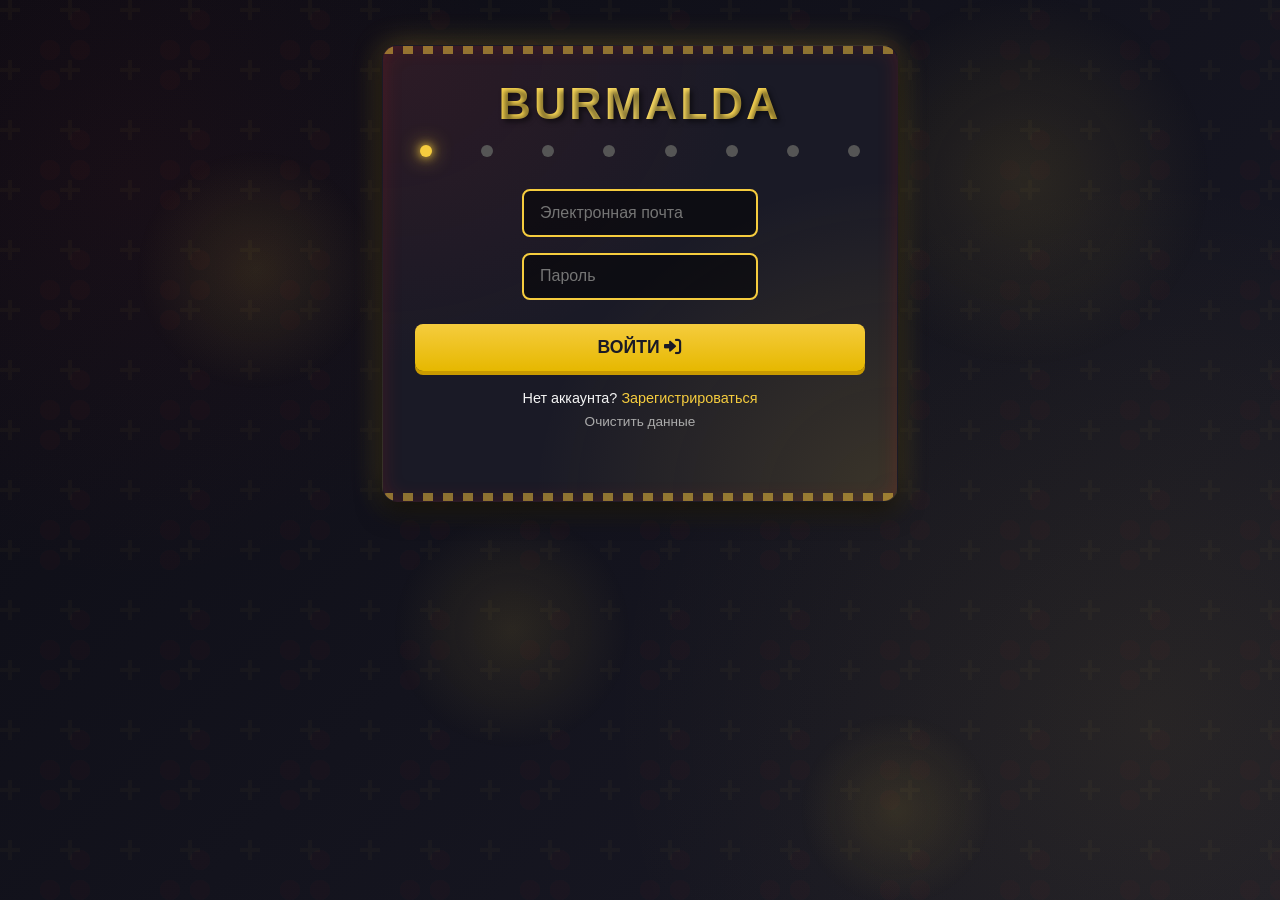
<file: index.html>
<!DOCTYPE html>
<html lang="en">
<head>
    <meta charset="UTF-8">
    <meta name="viewport" content="width=device-width, initial-scale=1.0">
    <title>Casino Slot Machine</title>
    <link rel="stylesheet" href="styles.css">
    <link href="https://cdnjs.cloudflare.com/ajax/libs/font-awesome/6.0.0-beta3/css/all.min.css" rel="stylesheet">
    <style>
        /* Стили для кнопки выхода */
        .logout-button {
            background-color: #ff3b3b;
            color: white;
            border: none;
            padding: 8px 15px;
            border-radius: 5px;
            cursor: pointer;
            font-weight: bold;
            position: absolute;
            top: 15px;
            right: 15px;
            display: flex;
            align-items: center;
            gap: 5px;
            transition: background-color 0.3s;
        }
        
        .logout-button:hover {
            background-color: #d32f2f;
        }
    </style>
</head>
<body>
    <div class="casino-container">
        <!-- Кнопка выхода из аккаунта -->
        <button class="logout-button" id="logout-btn">
            <i class="fas fa-sign-out-alt"></i> ВЫЙТИ
        </button>
        
        <div class="title-section">
            <h1 class="casino-title">BURMALDA</h1>
            <div class="jackpot-lights">
                <div class="light"></div>
                <div class="light"></div>
                <div class="light"></div>
                <div class="light"></div>
                <div class="light"></div>
                <div class="light"></div>
                <div class="light"></div>
                <div class="light"></div>
            </div>
        </div>

        <div class="slot-machine">
            <div class="balance-display">
                <h2>Ваш баланс: <span class="balance-amount"></span>₴</h2>
            </div>

            <div class="bet-section">
                <label for="bet-amount">Введите вашу ставку:</label>
                <input type="number" id="bet-amount" min="1" max="50" value="5">
                <button class="spin-button">SPIN <i class="fas fa-sync"></i></button>
            </div>

            <div class="reels-container">
                <div class="reel" id="reel1">
                    <div class="symbols-container">
                        <div class="symbol">
                            <img src="images/7.png" alt="7" style="width: 80px; height: 80px;">
                        </div>
                        <div class="symbol">
                            <img src="images/$.png" alt="$" style="width: 80px; height: 80px;">
                        </div>
                        <div class="symbol">
                            <img src="images/♦.png" alt="♦" style="width: 80px; height: 80px;">
                        </div>
                        <div class="symbol">
                            <img src="images/♥.png" alt="♥" style="width: 80px; height: 80px;">
                        </div>
                        <div class="symbol">
                            <img src="images/★.png" alt="★" style="width: 80px; height: 80px;">
                        </div>
                        <div class="symbol">
                            <img src="images/bar.png" alt="BAR" style="width: 80px; height: 80px;">
                        </div>
                    </div>
                </div>
                <div class="reel" id="reel2">
                    <div class="symbols-container">
                        <div class="symbol">
                            <img src="images/$.png" alt="$" style="width: 80px; height: 80px;">
                        </div>
                        <div class="symbol">
                            <img src="images/♦.png" alt="♦" style="width: 80px; height: 80px;">
                        </div>
                        <div class="symbol">
                            <img src="images/♥.png" alt="♥" style="width: 80px; height: 80px;">
                        </div>
                        <div class="symbol">
                            <img src="images/★.png" alt="★" style="width: 80px; height: 80px;">
                        </div>
                        <div class="symbol">
                            <img src="images/bar.png" alt="BAR" style="width: 80px; height: 80px;">
                        </div>
                        <div class="symbol">
                            <img src="images/7.png" alt="7" style="width: 80px; height: 80px;">
                        </div>
                    </div>
                </div>
                <div class="reel" id="reel3">
                    <div class="symbols-container">
                        <div class="symbol">
                            <img src="images/♦.png" alt="♦" style="width: 80px; height: 80px;">
                        </div>
                        <div class="symbol">
                            <img src="images/♥.png" alt="♥" style="width: 80px; height: 80px;">
                        </div>
                        <div class="symbol">
                            <img src="images/★.png" alt="★" style="width: 80px; height: 80px;">
                        </div>
                        <div class="symbol">
                            <img src="images/bar.png" alt="BAR" style="width: 80px; height: 80px;">
                        </div>
                        <div class="symbol">
                            <img src="images/7.png" alt="7" style="width: 80px; height: 80px;">
                        </div>
                        <div class="symbol">
                            <img src="images/$.png" alt="$" style="width: 80px; height: 80px;">
                        </div>
                    </div>
                </div>
            </div>
            
            <div class="deposit-section">
                <button class="deposit-button">ДОДЕП</button>
            </div>
        </div>
    </div>

    <script>
        document.addEventListener('DOMContentLoaded', function() {
            // Simple animation for the lights
            const lights = document.querySelectorAll('.light');
            setInterval(() => {
                lights.forEach((light, index) => {
                    setTimeout(() => {
                        light.classList.toggle('active');
                    }, index * 100);
                });
            }, 1000);
            
            // Define symbols for the slot machine
            const symbols = [
                'images/7.png',
                'images/$.png',
                'images/♦.png',
                'images/♥.png',
                'images/★.png',
                'images/bar.png'
            ];
            const symbolValues = {
                'images/7.png': 0.6,
                'images/$.png': 0.3,
                'images/♦.png': 0.35,
                'images/♥.png': 0.4,
                'images/★.png': 0.2,
                'images/bar.png': 0.45
            };
            
            // Slot machine animation
            const spinButton = document.querySelector('.spin-button');
            const reels = document.querySelectorAll('.reel');
            let isSpinning = false;
            let currentResults = ['images/7.png', 'images/$.png', 'images/♦.png']; // Default starting symbols
            
            // Generate random symbol
            function getRandomSymbol() {
                return symbols[Math.floor(Math.random() * symbols.length)];
            }
            
            spinButton.addEventListener('click', function() {
                if (isSpinning) return;
                
                // Get bet amount
                const betAmount = parseInt(document.getElementById('bet-amount').value);
                if (isNaN(betAmount) || betAmount < 1) {
                    alert('Пожалуйста, введите корректную ставку!');
                    return;
                }
                
                // Check if player has enough balance
                const currentBalanceElement = document.querySelector('.balance-amount');
                const currentBalance = parseInt(currentBalanceElement.textContent);
                
                if (currentBalance < betAmount) {
                    alert('Недостаточно средств на балансе!');
                    return;
                }
                
                isSpinning = true;
                spinButton.disabled = true;
                spinButton.classList.add('disabled');
                
                // Reset win animation if active
                const container = document.querySelector('.casino-container');
                container.classList.remove('win-animation');
                
                // Generate new random results for this spin
                const newResults = [getRandomSymbol(), getRandomSymbol(), getRandomSymbol()];
                
                // Animate each reel with different timing
                reels.forEach((reel, index) => {
                    const symbolsContainer = reel.querySelector('.symbols-container');
                    
                    // Reset position
                    symbolsContainer.style.transition = 'none';
                    symbolsContainer.style.transform = 'translateY(0)';
                    
                    // Clone the symbols for continuous rotation
                    symbolsContainer.innerHTML = '';
                    
                    // Add 4 sets of symbols for smooth animation (original set + extras for animation)
                    for (let i = 0; i < 4; i++) {
                        symbols.forEach(symbol => {
                            const div = document.createElement('div');
                            div.className = 'symbol';

                            // Создаем тег <img> для каждой картинки
                            const img = document.createElement('img');
                            img.src = symbol; // Устанавливаем путь к изображению
                            img.alt = symbol.split('/').pop().split('.')[0]; // Устанавливаем описание (имя файла без расширения)
                            img.style.width = '80px';
                            img.style.height = '80px';

                            // Добавляем <img> в div
                            div.appendChild(img);
                            symbolsContainer.appendChild(div);
                        });
                    }
                    
                    // Instead of adding a separate final symbol, we'll make
                    // sure the correct symbol from the last set is positioned in the center
                    symbols.forEach(symbol => {
                        const div = document.createElement('div');
                        div.className = 'symbol';

                        // Создаем тег <img> для каждой картинки
                        const img = document.createElement('img');
                        img.src = symbol;  // Устанавливаем путь к изображению
                        img.alt = symbol.split('/').pop().split('.')[0]; // Устанавливаем описание (имя файла без расширения)
                        img.style.width = '80px';
                        img.style.height = '80px';

                        // Добавляем <img> в div
                        div.appendChild(img);
                        symbolsContainer.appendChild(div);
                    });
                    
                    setTimeout(() => {
                        // Start spinning with smooth transition
                        symbolsContainer.style.transition = 'transform 3s cubic-bezier(.45,.05,.55,.95)';
                        
                        // Calculate final position to show the correct symbol
                        const symbolHeight = 100; // height of a symbol in pixels
                        // Calculate the position that centers the symbol in the viewport
                        const symbolsCount = 4 * symbols.length + 1; // Total symbols (4 sets + final symbol)
                        const finalSymbolIndex = symbols.indexOf(newResults[index]); // Index of final symbol in last set
                        
                        // This ensures the final symbol appears centered in the viewport
                        const finalSymbolPosition = ((4 * symbols.length) + finalSymbolIndex) * symbolHeight;
                        
                        symbolsContainer.style.transform = `translateY(-${finalSymbolPosition}px)`;
                    }, 10 + (index * 200)); // Start each reel with a slight delay
                    
                    // Stop spinning after delay
                    setTimeout(() => {
                        if (index === reels.length - 1) { // Last reel
                            isSpinning = false;
                            spinButton.disabled = false;
                            spinButton.classList.remove('disabled');
                            
                            // Update the current results
                            currentResults = newResults;
                            
                            // Check for win
                            checkForWin(currentResults, betAmount);
                        }
                    }, 3000 + (index * 500)); // Stop each reel with a delay
                });
            });
            
            // Function to check if player won
            function checkForWin(results, betAmount) {
                let winAmount = 0;
                let isWin = false;
                const currentBalanceElement = document.querySelector('.balance-amount');
                const currentBalance = parseInt(currentBalanceElement.textContent);
                
                // First check three of a kind (highest payout)
                if (results[0] === results[1] && results[1] === results[2]) {
                    winAmount = betAmount * symbolValues[results[0]] * 10   ;
                    isWin = true;
                } 
                // Check two of a kind
                else if (results[0] === results[1] || results[1] === results[2] || results[0] === results[2]) {
                    // Find which symbol is paired
                    let pairedSymbol;
                    if (results[0] === results[1]) pairedSymbol = results[0];
                    else if (results[1] === results[2]) pairedSymbol = results[1];
                    else pairedSymbol = results[0];
                    
                    winAmount = betAmount * symbolValues[pairedSymbol] * 2;
                    isWin = true;
                }
                // Special combo - 7-$-BAR (jackpot)
                else if (results.includes('images/7.png') && results.includes('images/$.png') && results.includes('images/bar.png')) {
                    winAmount = betAmount * 20;
                    isWin = true;
                }
                
                // Always subtract the bet
                currentBalanceElement.textContent = (currentBalance - betAmount);
                
                if (isWin) {
                    // Win animation
                    setTimeout(() => {
                        const container = document.querySelector('.casino-container');
                        container.classList.add('win-animation');
                        
                        // Add win notification
                        showWinNotification(winAmount);
                        
                        setTimeout(() => {
                            container.classList.remove('win-animation');
                        }, 3000);
                        
                        // Update balance with winnings
                        const newBalance = parseInt(currentBalanceElement.textContent) + winAmount;
                        currentBalanceElement.textContent = newBalance;
                        
                        // Save updated balance to localStorage
                        saveUserBalance(newBalance);
                    }, 500);
                } else {
                    // Save updated balance (after losing bet) to localStorage
                    saveUserBalance(currentBalance - betAmount);
                }
            }
            
            // Function to save user balance
            function saveUserBalance(newBalance) {
                const user = JSON.parse(localStorage.getItem('currentUser'));
                if (user) {
                    user.balance = newBalance;
                    localStorage.setItem('currentUser', JSON.stringify(user));
                }
            }
            
            // Function to show win notification
            function showWinNotification(amount) {
                // Create or update win notification
                let notification = document.querySelector('.win-notification');
                
                if (!notification) {
                    notification = document.createElement('div');
                    notification.className = 'win-notification';
                    document.querySelector('.slot-machine').appendChild(notification);
                }
                
                notification.textContent = `Выигрыш: ${amount}₴!`;
                notification.style.display = 'block';
                
                // Hide notification after delay
                setTimeout(() => {
                    notification.style.display = 'none';
                }, 3000);
            }
            
            // Deposit button functionality
            const depositButton = document.querySelector('.deposit-button');
            depositButton.addEventListener('click', () => {
                alert('Реквізити для поповнення:\n4441 1110 6741 4437');
            });
            
            // Logout button functionality
            const logoutButton = document.getElementById('logout-btn');
            logoutButton.addEventListener('click', () => {
                // Удаляем только текущего пользователя
                localStorage.removeItem('currentUser');
                
                // Перенаправляем на страницу входа
                window.location.href = 'login.html';
            });
        });
    </script>
    <script>
        /* ---------- 0. Проверяем вход ---------- */
        const user = JSON.parse(localStorage.getItem('currentUser') || 'null');
        if (!user) {               // нет авторизации → назад на login
          location = 'login.html';
        }
        
        /* Вставляем имя и баланс на страницу */
        window.addEventListener('DOMContentLoaded', () => {
          document.querySelector('.balance-amount').textContent = user.balance;
          // если хотите имя:
          // document.querySelector('.casino-title').textContent = user.name.toUpperCase();
        });
    </script>
</body>
</html>
</file>
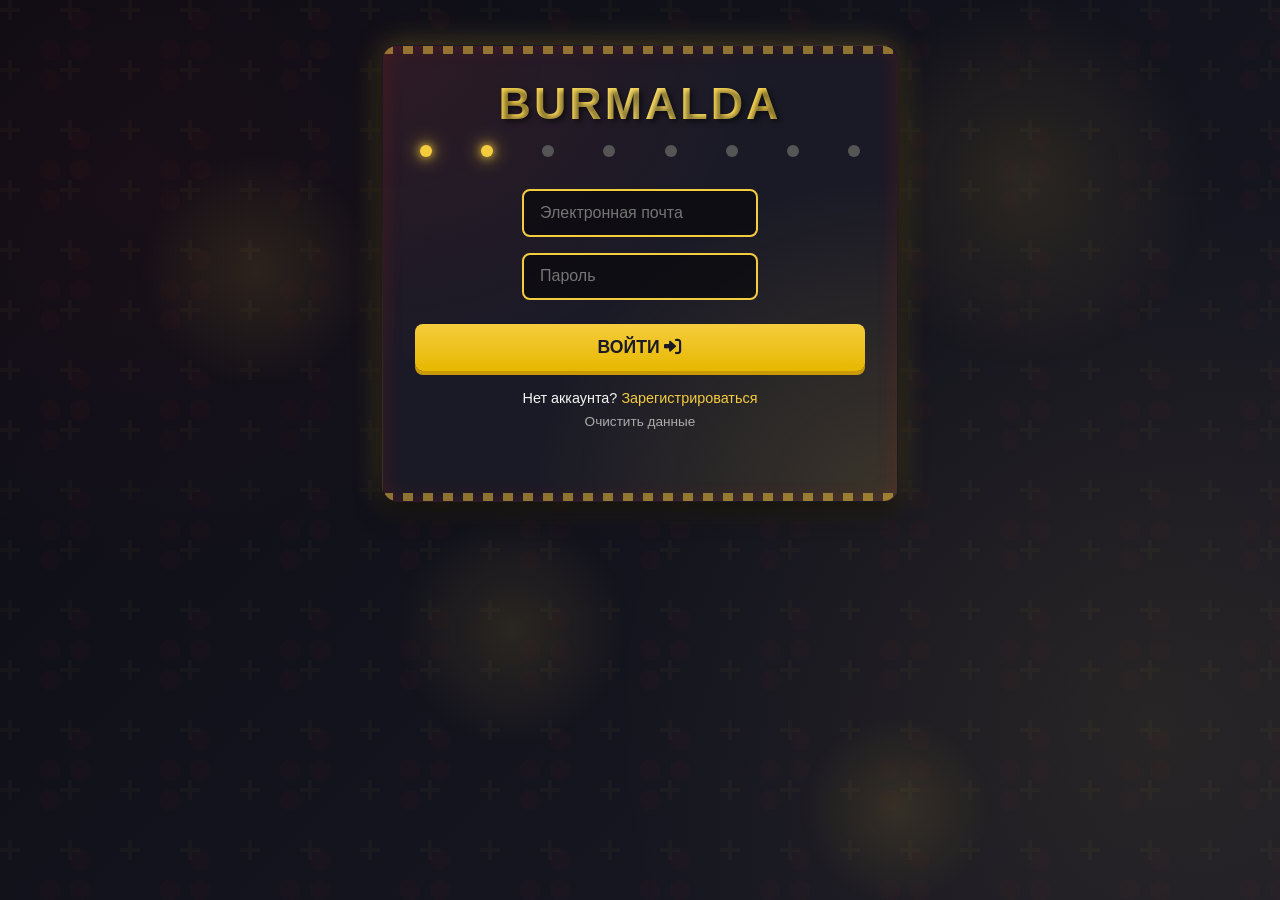
<file: login.html>
<!DOCTYPE html>
<html lang="ru">
<head>
    <meta charset="UTF-8">
    <meta name="viewport" content="width=device-width, initial-scale=1.0">
    <title>BURMALDA - Вход</title>
    <link rel="stylesheet" href="styles.css">
    <link href="https://cdnjs.cloudflare.com/ajax/libs/font-awesome/6.0.0-beta3/css/all.min.css" rel="stylesheet">
</head>
<body>
    <div class="casino-container login-container">
        <div class="title-section">
            <h1 class="casino-title">BURMALDA</h1>
            <div class="jackpot-lights">
                <div class="light"></div>
                <div class="light"></div>
                <div class="light"></div>
                <div class="light"></div>
                <div class="light"></div>
                <div class="light"></div>
                <div class="light"></div>
                <div class="light"></div>
            </div>
        </div>

        <div id="login-form-container">
            <form class="login-form" id="login-form">
                <div id="email-container">
                    <input type="email" class="login-input" id="email" placeholder="Электронная почта" required>
                </div>
                <div id="password-container">
                    <input type="password" class="login-input" id="password" placeholder="Пароль" required>
                </div>
                <button type="submit" class="login-button">
                    ВОЙТИ <i class="fas fa-sign-in-alt"></i>
                </button>
            </form>
            <div class="login-hint">
                Нет аккаунта? <a href="#" id="register-link">Зарегистрироваться</a>
                <br><a href="#" id="clear-storage-link" class="clear-storage">Очистить данные</a>
            </div>
            <div id="login-message" class="login-message"></div>
        </div>
        
        <div id="register-form-container" style="display: none;">
            <form class="login-form" id="register-form">
                <div>
                    <input type="text" class="login-input" id="reg-name" placeholder="Ваше имя" required>
                </div>
                <div>
                    <input type="email" class="login-input" id="reg-email" placeholder="Электронная почта" required>
                </div>
                <div>
                    <input type="password" class="login-input" id="reg-password" placeholder="Пароль" required>
                </div>
                <button type="submit" class="login-button">
                    РЕГИСТРАЦИЯ <i class="fas fa-user-plus"></i>
                </button>
            </form>
            <div class="login-hint">
                Уже есть аккаунт? <a href="#" id="login-link">Войти</a>
            </div>
            <div id="register-message" class="login-message"></div>
        </div>
    </div>

    <script>
        document.addEventListener('DOMContentLoaded', function() {
            // Simple animation for the lights
            const lights = document.querySelectorAll('.light');
            setInterval(() => {
                lights.forEach((light, index) => {
                    setTimeout(() => {
                        light.classList.toggle('active');
                    }, index * 100);
                });
            }, 1000);
 
            const users = [
                {
                    "email": "newuser@example.com",
                    "password": "securepassword",
                    "name": "New User",
                    "balance": 0
                },
                {
                    "email": "anotheruser@example.com",
                    "password": "anotherpassword",
                    "name": "Another User",
                    "balance": 50
                }
            
            ];
            
            // Обработка формы логина
            const loginForm = document.getElementById('login-form');
            const loginMessage = document.getElementById('login-message');
            
            loginForm.addEventListener('submit', function(e) {
                e.preventDefault();
                
                const email = document.getElementById('email').value;
                const password = document.getElementById('password').value;
                
                // Пытаемся найти пользователя
                const user = users.find(u => u.email === email && u.password === password);
                
                if (user) {
                    loginMessage.textContent = 'Вход выполнен успешно!';
                    loginMessage.style.color = 'var(--casino-gold)';
                    
                    // Сохраняем данные пользователя
                    localStorage.setItem('currentUser', JSON.stringify(user));
                    
                    // Переадресация на главную страницу после короткой задержки
                    setTimeout(() => {
                        window.location.href = 'index.html';
                    }, 1000);
                } else {
                    loginMessage.textContent = 'Неверный email или пароль!';
                    loginMessage.style.color = 'var(--casino-red)';
                    
                    // Анимация ошибки
                    const inputs = document.querySelectorAll('.login-input');
                    inputs.forEach(input => {
                        input.classList.add('error');
                        setTimeout(() => {
                            input.classList.remove('error');
                        }, 500);
                    });
                }
            });
            
            // Переключение между формами входа и регистрации
            const registerLink = document.getElementById('register-link');
            const loginLink = document.getElementById('login-link');
            const loginContainer = document.getElementById('login-form-container');
            const registerContainer = document.getElementById('register-form-container');
            
            registerLink.addEventListener('click', function(e) {
                e.preventDefault();
                loginContainer.style.display = 'none';
                registerContainer.style.display = 'block';
            });
            
            loginLink.addEventListener('click', function(e) {
                e.preventDefault();
                registerContainer.style.display = 'none';
                loginContainer.style.display = 'block';
            });
            
            // Обработчик для очистки localStorage
            const clearStorageLink = document.getElementById('clear-storage-link');
            clearStorageLink.addEventListener('click', function(e) {
                e.preventDefault();
                // Очистка localStorage
                localStorage.removeItem('currentUser');
                // Или для очистки всего localStorage:
                // localStorage.clear();
                
                loginMessage.textContent = 'Данные успешно очищены!';
                loginMessage.style.color = 'var(--casino-gold)';
                
                setTimeout(() => {
                    loginMessage.textContent = '';
                }, 3000);
            });
            
            // Обработка формы регистрации
            const registerForm = document.getElementById('register-form');
            const registerMessage = document.getElementById('register-message');
            
            registerForm.addEventListener('submit', function(e) {
                e.preventDefault();
                
                const name = document.getElementById('reg-name').value;
                const email = document.getElementById('reg-email').value;
                const password = document.getElementById('reg-password').value;
                
                // Проверяем, не существует ли уже такой email
                if (users.some(u => u.email === email)) {
                    registerMessage.textContent = 'Пользователь с таким email уже существует!';
                    registerMessage.style.color = 'var(--casino-red)';
                    return;
                }
                
                // Создаем нового пользователя
                const newUser = {
                    email: email,
                    password: password,
                    name: name,
                    balance: 0 // Начальный баланс
                };
                
                // Добавляем в "базу данных"
                users.push(newUser);
                
                registerMessage.textContent = 'Регистрация успешна! Перенаправление...';
                registerMessage.style.color = 'var(--casino-gold)';
                
                // Автоматический вход после регистрации
                localStorage.setItem('currentUser', JSON.stringify(newUser));
                
                setTimeout(() => {
                    window.location.href = 'index.html';
                }, 1500);
            });
            
            // Для тестирования страницы логина, автоматический редирект отключен
            // Чтобы включить автоматический переход на главную страницу для уже авторизованных пользователей, 
            // раскомментируйте код ниже:
            
            /*
            const currentUser = JSON.parse(localStorage.getItem('currentUser'));
            if (currentUser) {
                // Пользователь уже вошел в систему, перенаправляем на главную страницу
                window.location.href = 'index.html';
            }
            */
        });
    </script>
    
    <style>
        /* Дополнительные стили для страницы логина */
        .error {
            animation: shake 0.5s cubic-bezier(.36,.07,.19,.97) both;
            border-color: var(--casino-red) !important;
            box-shadow: 0 0 10px var(--casino-red);
        }
        
        @keyframes shake {
            0%, 100% { transform: translateX(0); }
            10%, 30%, 50%, 70%, 90% { transform: translateX(-5px); }
            20%, 40%, 60%, 80% { transform: translateX(5px); }
        }
        
        .login-container {
            padding: 2rem;
            max-width: 450px;
            margin: 5vh auto;
        }
        
        .casino-title {
            font-size: 2.8rem;
            margin-bottom: 1rem;
        }
        
        .login-form {
            margin-top: 2rem;
            display: flex;
            flex-direction: column;
            gap: 1rem;
        }
        
        .login-input {
            padding: 0.8rem 1rem;
            border-radius: 8px;
            border: 2px solid var(--casino-gold);
            background-color: rgba(0, 0, 0, 0.5);
            color: white;
            font-size: 1rem;
            transition: all 0.3s ease;
        }
        
        .login-input:focus {
            outline: none;
            border-color: #ffe066;
            box-shadow: 0 0 8px rgba(245, 204, 62, 0.6);
        }
        
        .login-button {
            margin-top: 0.5rem;
            padding: 0.8rem;
            border-radius: 8px;
            background: linear-gradient(to bottom, var(--casino-gold), #e6b800);
            color: var(--casino-dark);
            font-weight: bold;
            font-size: 1.1rem;
            border: none;
            cursor: pointer;
            transition: all 0.3s ease;
            box-shadow: 0 4px 0 #c99a00;
        }
        
        .login-button:hover {
            transform: translateY(-2px);
            box-shadow: 0 6px 0 #c99a00, var(--button-glow);
        }
        
        .login-button:active {
            transform: translateY(2px);
            box-shadow: 0 2px 0 #c99a00;
        }
        
        .login-hint {
            margin-top: 1.2rem;
            text-align: center;
            font-size: 0.9rem;
            color: var(--casino-light);
        }
        
        .login-hint a {
            color: var(--casino-gold);
            text-decoration: none;
            transition: all 0.2s ease;
        }
        
        .login-hint a:hover {
            text-shadow: 0 0 5px var(--casino-gold);
        }
        
        .clear-storage {
            display: inline-block;
            margin-top: 8px;
            font-size: 0.85rem;
            color: #aaa !important;
        }
        
        .clear-storage:hover {
            color: var(--casino-red) !important;
        }
        
        .login-message {
            margin-top: 1rem;
            text-align: center;
            min-height: 1.5rem;
            font-weight: bold;
        }
        
        /* Анимация для сообщений */
        @keyframes fadeIn {
            from { opacity: 0; transform: translateY(-10px); }
            to { opacity: 1; transform: translateY(0); }
        }
        
        .login-message {
            animation: fadeIn 0.3s ease-out forwards;
        }
    </style>
</body>
</html>
</file>
<file: styles.css>
/* Casino Theme Colors */
:root {
    --casino-red: #d81e1e;
    --casino-gold: #f5cc3e;
    --casino-dark: #1a1a26;
    --casino-light: #f4f4f4;
    --casino-accent: #9c0f0f;
    --casino-purple: #8a2be2;
    --casino-blue: #1e90ff;
    --button-glow: 0 0 10px #ffcc00, 0 0 20px #ff9900, 0 0 30px #ff6600;
    --neon-text-glow: 0 0 7px #fff, 0 0 10px #fff, 0 0 21px #fff, 0 0 42px var(--casino-gold), 0 0 82px var(--casino-gold);
    --title-gradient: linear-gradient(90deg, var(--casino-gold), #fff, var(--casino-gold));
}

body {
    margin: 0;
    padding: 0;
    background-color: #0c0c14;
    background-image: 
        radial-gradient(circle at 10% 20%, rgba(216, 30, 30, 0.05) 0%, transparent 30%),
        radial-gradient(circle at 90% 80%, rgba(245, 204, 62, 0.07) 0%, transparent 40%),
        url("data:image/svg+xml,%3Csvg width='60' height='60' viewBox='0 0 60 60' xmlns='http://www.w3.org/2000/svg'%3E%3Cg fill='none' fill-rule='evenodd'%3E%3Cg fill='%23f5cc3e' fill-opacity='0.03'%3E%3Cpath d='M36 34v-4h-2v4h-4v2h4v4h2v-4h4v-2h-4zm0-30V0h-2v4h-4v2h4v4h2V6h4V4h-4zM6 34v-4H4v4H0v2h4v4h2v-4h4v-2H6zM6 4V0H4v4H0v2h4v4h2V6h4V4H6z'/%3E%3C/g%3E%3Cg fill='%23d81e1e' fill-opacity='0.03' transform='translate(10,0)'%3E%3Cpath d='M30 30c-2.8 0-5-2.2-5-5s2.2-5 5-5 5 2.2 5 5-2.2 5-5 5zm0-15c-2.8 0-5-2.2-5-5s2.2-5 5-5 5 2.2 5 5-2.2 5-5 5zm-15 30c-2.8 0-5-2.2-5-5s2.2-5 5-5 5 2.2 5 5-2.2 5-5 5zm0-15c-2.8 0-5-2.2-5-5s2.2-5 5-5 5 2.2 5 5-2.2 5-5 5z'/%3E%3C/g%3E%3C/g%3E%3C/svg%3E"),
        linear-gradient(135deg, #0c0c14 0%, #1a1a26 100%);
    background-size: 100% 100%, 100% 100%, 120px 120px, 100% 100%;
    background-attachment: fixed;
    font-family: 'Arial', sans-serif;
    color: var(--casino-light);
    position: relative;
}
body::before {
    content: "";
    position: fixed;
    top: 0;
    left: 0;
    width: 100%;
    height: 100%;
    background-image: 
        radial-gradient(circle at 20% 30%, rgba(245, 204, 62, 0.1) 0%, transparent 10%),
        radial-gradient(circle at 80% 20%, rgba(245, 204, 62, 0.1) 0%, transparent 15%),
        radial-gradient(circle at 40% 70%, rgba(245, 204, 62, 0.1) 0%, transparent 12%),
        radial-gradient(circle at 70% 90%, rgba(245, 204, 62, 0.1) 0%, transparent 8%);
    animation: shiftBackground 20s ease-in-out infinite alternate;
    pointer-events: none;
    z-index: 0;
}
@keyframes shiftBackground {
    0% {
        background-position: 0% 0%, 0% 0%, 0% 0%, 0% 0%;
    }
    100% {
        background-position: 5% 10%, -5% 15%, 8% -5%, -8% 5%;
    }
}

.casino-container {
    max-width: 6000px;
    margin: 0px auto;
    background-color: var(--casino-dark);
    background-image: 
        radial-gradient(ellipse at top left, rgba(216, 30, 30, 0.1) 0%, transparent 50%),
        radial-gradient(ellipse at bottom right, rgba(245, 204, 62, 0.15) 0%, transparent 50%);
    border-radius: 15px; /* Скругленные углы */
    box-shadow: 0 10px 25px rgba(0, 0, 0, 0.7),
                0 0 30px rgba(245, 204, 62, 0.3),
                inset 0 0 20px rgba(216, 30, 30, 0.2);
    padding: 145px;
    position: relative;
    overflow: hidden;
    border: 6px solid transparent; /* Убираем прежний цвет рамки */
    background-clip: border-box; /* Обрезка фона по скругленным углам */
    border-image: linear-gradient(45deg, var(--casino-gold), #ee0000, var(--casino-red), var(--casino-gold)) 1;
    border: 0.1px solid transparent;
    z-index: 1;
}


.casino-container::before {
    content: "";
    position: absolute;
    top: 0;
    left: 0;
    right: 0;
    height: 8px;
    background-image: repeating-linear-gradient(
        90deg,
        var(--casino-gold),
        var(--casino-gold) 10px,
        transparent 10px,
        transparent 20px
    );
    opacity: 0.5;
}

.casino-container::after {
    content: "";
    position: absolute;
    bottom: 0;
    left: 0;
    right: 0;
    height: 8px;
    background-image: repeating-linear-gradient(
        90deg,
        var(--casino-gold),
        var(--casino-gold) 10px,
        transparent 10px,
        transparent 20px
    );
    opacity: 0.5;
    border-radius: 100px; /* Добавлены скругленные углы */
}

/* Title Section */
.title-section {
    text-align: center;
    margin-bottom: 0px;
    position: relative;
}

.casino-title {
    font-size: 3.5rem;
    margin: 0;
    background: linear-gradient(to right, #f5cc3e, #ffe066, #f5cc3e);
    -webkit-background-clip: text;
    background-clip: text;
    color: transparent;
    text-transform: uppercase;
    letter-spacing: 3px;
    font-weight: bold;
    text-shadow: 3px 3px 5px rgba(0, 0, 0, 0.5);
    position: relative;
    z-index: 2;
}

.jackpot-lights {
    display: flex;
    justify-content: space-between;
    margin: 10px 0;
}

.light {
    width: 12px;
    height: 12px;
    background-color: #555;
    border-radius: 50%;
    margin: 0 5px;
    transition: all 0.3s ease;
}

.light.active {
    background-color: var(--casino-gold);
    box-shadow: 0 0 10px var(--casino-gold), 0 0 20px var(--casino-gold);
}

/* Slot Machine */
.slot-machine {
    background-color: rgba(0, 0, 0, 0.2);
    border-radius: 10px;
    margin: auto; 
    width: 850px;

    padding: 20px;
    box-shadow: inset 0 0 20px rgba(0, 0, 0, 0.5);
    border: 2px solid rgba(245, 204, 62, 0.5);
}

/* Balance Display */
.balance-display {
    text-align: center;
    margin-bottom: 20px;
    padding: 10px;
    background-color: rgba(0, 0, 0, 0.3);
    border-radius: 5px;
    border: 1px solid var(--casino-gold);
}

.balance-display h2 {
    margin: 0;
    font-size: 1.8rem;
    color: var(--casino-light);
}

.balance-amount {
    color: var(--casino-gold);
    font-weight: bold;
}

/* Bet Section */
.bet-section {
    display: flex;
    justify-content: center;
    align-items: center;
    margin-bottom: 25px;
    flex-wrap: wrap;
    gap: 10px;
}

.bet-section label {
    margin-right: 10px;
    font-size: 1.2rem;
}

#bet-amount {
    padding: 10px;
    width: 100px;
    border: 2px solid var(--casino-gold);
    background-color: rgba(0, 0, 0, 0.6);
    color: var(--casino-light);
    font-size: 1.2rem;
    border-radius: 5px;
    text-align: center;
}

.spin-button {
    padding: 10px 30px;
    background: linear-gradient(to bottom, #f5cc3e, #e6b800);
    border: none;
    border-radius: 5px;
    color: var(--casino-dark);
    font-size: 1.2rem;
    font-weight: bold;
    cursor: pointer;
    transition: all 0.3s;
    text-transform: uppercase;
    box-shadow: 0 4px 0 #c99a00;
}

.spin-button:hover {
    transform: translateY(-2px);
    box-shadow: 0 6px 0 #c99a00, var(--button-glow);
}

.spin-button:active {
    transform: translateY(2px);
    box-shadow: 0 2px 0 #c99a00;
}

/* Reels Container */
.reels-container {
    display: flex;
    justify-content: center;
    gap: 20px;
    margin: 30px 0;
}

.reel {
    width: 80px;
    height: 100px;
    background: linear-gradient(45deg, #1b97d149, #ffd90034, #ff6e614d, #1b97d14b);
    background-size: 300% 300%;
    animation: blink 2.5s ease-in-out infinite;
    border-radius: 5px;
    border: 3px solid var(--casino-gold);
    box-shadow: 0 5px 15px rgba(0, 0, 0, 0.3);
    overflow: hidden;
    position: relative;
}

@keyframes blink {
    0% {
        background-position: 0% 50%;
    }
    50% {
        background-position: 100% 50%;
    }
    100% {
        background-position: 0% 50%;
    }
}

.symbols-container {
    display: flex;
    flex-direction: column;
    will-change: transform;
}

.symbol {
    width: 78px;
    height: 100px;
    display: flex;
    justify-content: center;
    align-items: center;
    font-size: 2.5rem;
    font-weight: bold;
    color: var(--casino-dark);
    flex-shrink: 0;
}

.final-symbol {
    background-color: rgba(255, 215, 0, 0.1);
}

/* Win Notification */
.win-notification {
    position: absolute;
    top: 50%;
    left: 50%;
    transform: translate(-50%, -50%);
    background: linear-gradient(to bottom, var(--casino-gold), #d4af37);
    color: var(--casino-dark);
    font-size: 1.5rem;
    font-weight: bold;
    padding: 15px 30px;
    border-radius: 10px;
    box-shadow: 0 0 20px rgba(255, 215, 0, 0.6);
    text-align: center;
    z-index: 100;
    display: none;
    animation: popIn 0.3s ease-out;
}

.deposit-notification {
    background: linear-gradient(to bottom, #4CAF50, #388E3C);
    color: white;
}

@keyframes popIn {
    0% { transform: translate(-50%, -50%) scale(0.5); opacity: 0; }
    80% { transform: translate(-50%, -50%) scale(1.1); opacity: 1; }
    100% { transform: translate(-50%, -50%) scale(1); opacity: 1; }
}

/* Win Animation */
@keyframes winPulse {
    0% { box-shadow: 0 0 5px rgba(255, 215, 0, 0.3); }
    50% { box-shadow: 0 0 30px rgba(255, 215, 0, 0.8), 0 0 40px rgba(255, 215, 0, 0.5); }
    100% { box-shadow: 0 0 5px rgba(255, 215, 0, 0.3); }
}

@keyframes winBackgroundFlash {
    0% { background-color: var(--casino-dark); }
    50% { background-color: #2a2a45; }
    100% { background-color: var(--casino-dark); }
}

.win-animation {
    animation: winBackgroundFlash 0.5s ease-in-out infinite, winPulse 0.5s ease-in-out infinite;
}

/* Disabled spin button */
.spin-button.disabled {
    opacity: 0.6;
    cursor: not-allowed;
    transform: translateY(0);
    box-shadow: 0 4px 0 #c99a00;
}

/* Deposit Button */
.deposit-section {
    text-align: center;
    margin: 30px 0 15px;
}

.deposit-button {
    padding: 15px 40px;
    background: linear-gradient(to bottom, var(--casino-red), var(--casino-accent));
    border: none;
    border-radius: 8px;
    color: white;
    font-size: 1.5rem;
    font-weight: bold;
    text-transform: uppercase;
    cursor: pointer;
    transition: all 0.3s;
    box-shadow: 0 6px 0 #700a0a;
    letter-spacing: 2px;
}

.deposit-button:hover {
    transform: translateY(-3px);
    box-shadow: 0 9px 0 #700a0a, 0 0 20px rgba(216, 30, 30, 0.5);
}

.deposit-button:active {
    transform: translateY(3px);
    box-shadow: 0 3px 0 #700a0a;
}

/* Bottom Navigation */
.bottom-nav {
    margin-top: 20px;
    text-align: left;
}

.back-link {
    color: var(--casino-gold);
    text-decoration: none;
    font-size: 1rem;
    transition: all 0.2s;
    padding: 5px;
    display: inline-block;
}

.back-link:hover {
    color: #ffe066;
    text-shadow: 0 0 5px var(--casino-gold);
}

/* Responsive Adjustments */
@media (max-width: 600px) {
    .casino-title {
        font-size: 2.5rem;
    }
    
    .bet-section {
        flex-direction: column;
    }
    
    .bet-section label {
        margin-right: 0;
        margin-bottom: 5px;
    }
    

    .reel {
        width: 60px;
        height: 80px;
    }
    
    .symbol {
        font-size: 2.5rem;
        text-align: center; /* Центрируем содержимое */
    }
    
    .symbol img {
        width: 80px;  /* Устанавливаем фиксированную ширину */
        height: 80px; /* Устанавливаем фиксированную высоту */
        object-fit: contain;  /* Сохраняем пропорции изображений */
        background-color: transparent; /* Убираем фон */
    }
    
    
    
}
/* ---------- Login page ---------- */
.login-container {
    max-width: 400px;          /* уже, чем игровой стол */
    padding: 60px 40px;
    text-align: center;
}

.login-form {
    display: flex;
    flex-direction: column;
    gap: 15px;
}

.login-input {
    padding: 12px;
    font-size: 1.1rem;
    border: 2px solid var(--casino-gold);
    border-radius: 6px;
    background: rgba(0,0,0,0.5);
    color: var(--casino-light);
}

.login-button {
    padding: 12px;
    font-size: 1.2rem;
    font-weight: bold;
    color: var(--casino-dark);
    background: linear-gradient(to bottom,#f5cc3e,#e6b800);
    border: none;
    border-radius: 6px;
    cursor: pointer;
    box-shadow: 0 4px 0 #c99a00;
    transition: .3s;
}

.login-button:hover   { transform: translateY(-2px); box-shadow: 0 6px 0 #c99a00; }
.login-button:active  { transform: translateY(2px);  box-shadow: 0 2px 0 #c99a00; }

.login-hint {
    margin-top: 5px;
    font-size: .9rem;
}

.login-hint a {
    color: var(--casino-gold);
    text-decoration: none;
}

.login-hint a:hover {
    text-shadow: 0 0 5px var(--casino-gold);
}

.login-message {
    margin-top: 10px;
    font-weight: bold;
}
</file>
